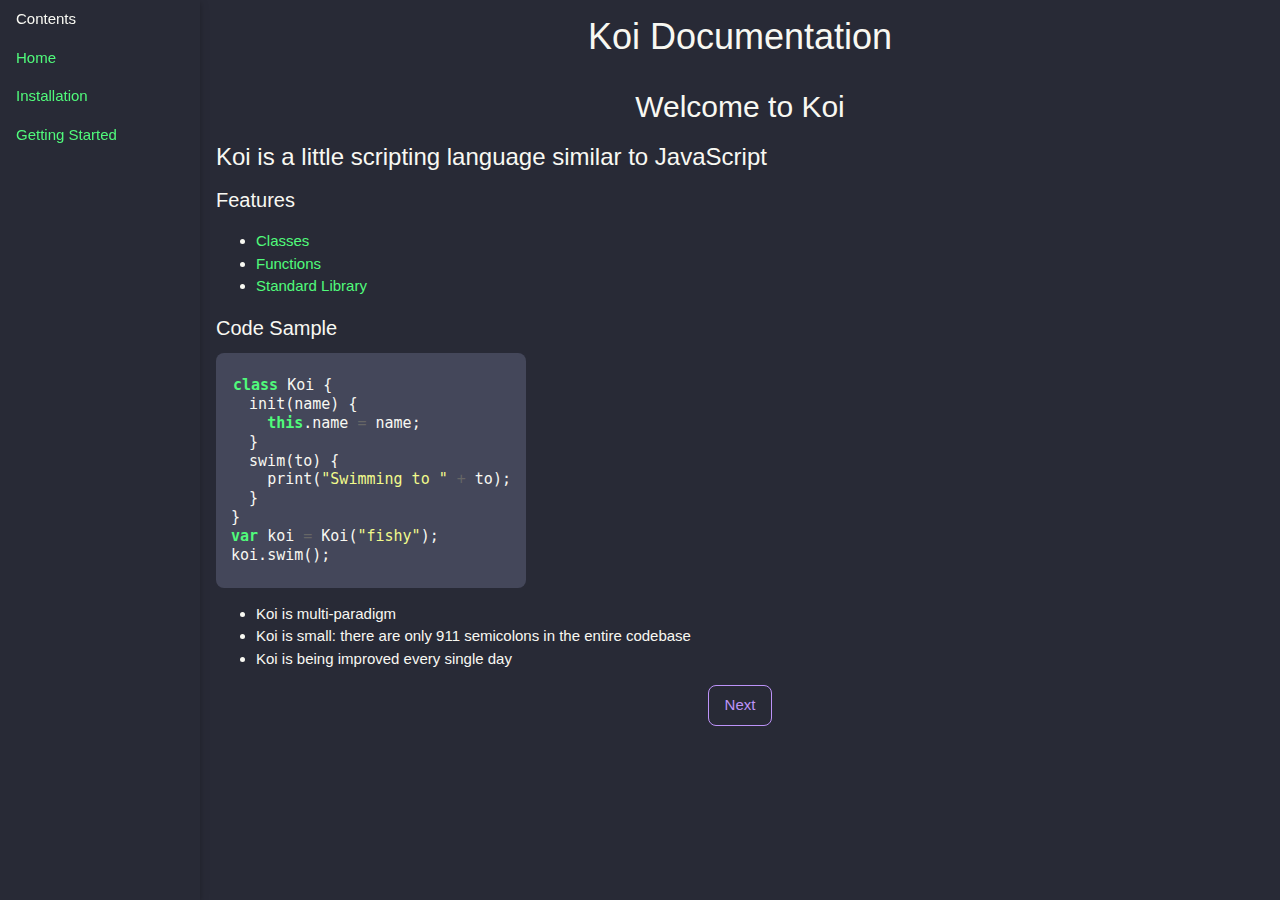
<file: docs/output/index.html>
<!DOCTYPE html>
<html lang="en">

<head>
    <title>Koi Documentation</title>
    <meta charset="utf-8" />
    <meta name="generator" content="Pelican" />
    <meta name="viewport" content="width=device-width, initial-scale=1.0">
    <link rel="stylesheet" href="https://www.w3schools.com/w3css/4/w3.css">
    <link rel="stylesheet" href="theme/css/styles.css">
</head>

<body>
    <div class="w3-sidebar w3-bar-block w3-collapse w3-card w3-animate-left" style="width: 200px;" id="sidebar">
        <button class="w3-bar-item close-button w3-large w3-hide-large" onclick="close_menu()">Close &times;</button>
        <div class="w3-bar-item">Contents</div>
        <a href="/" class="w3-bar-item">Home</a>
        <a href="installation.html" class="w3-bar-item">Installation</a>
        <a href="getting-started.html" class="w3-bar-item">Getting Started</a>
    </div>
    <div class="w3-main" style="margin-left:200px">
        <div>
            <button class="menu-button w3-xlarge w3-hide-large" onclick="open_menu()">&#9776;</button>
            <div class="w3-container">
                <h1 align="center">Koi Documentation</h1>
            </div>
        </div>
        <main class="w3-container">
<section id="content">
    <article class="hentry">
        <header>
            <h2 class="entry-title" align="Center">Welcome to Koi</a></h2>
        </header>
        <div class="entry-content"> <h3>Koi is a little scripting language similar to JavaScript</h3>
<h4>Features</h4>
<ul>
<li><a href="/classes.html">Classes</a></li>
<li><a href="/functions.html">Functions</a></li>
<li><a href="/stdlib.html">Standard Library</a></li>
</ul>
<h4>Code Sample</h4>
<div class="highlight"><pre><span></span><code><span class="kd">class</span><span class="w"> </span><span class="nx">Koi</span><span class="w"> </span><span class="p">{</span><span class="w"></span>
<span class="w">  </span><span class="nx">init</span><span class="p">(</span><span class="nx">name</span><span class="p">)</span><span class="w"> </span><span class="p">{</span><span class="w"></span>
<span class="w">    </span><span class="k">this</span><span class="p">.</span><span class="nx">name</span><span class="w"> </span><span class="o">=</span><span class="w"> </span><span class="nx">name</span><span class="p">;</span><span class="w"></span>
<span class="w">  </span><span class="p">}</span><span class="w"></span>
<span class="w">  </span><span class="nx">swim</span><span class="p">(</span><span class="nx">to</span><span class="p">)</span><span class="w"> </span><span class="p">{</span><span class="w"></span>
<span class="w">    </span><span class="nx">print</span><span class="p">(</span><span class="s2">&quot;Swimming to &quot;</span><span class="w"> </span><span class="o">+</span><span class="w"> </span><span class="nx">to</span><span class="p">);</span><span class="w"></span>
<span class="w">  </span><span class="p">}</span><span class="w"></span>
<span class="p">}</span><span class="w"></span>
<span class="kd">var</span><span class="w"> </span><span class="nx">koi</span><span class="w"> </span><span class="o">=</span><span class="w"> </span><span class="nx">Koi</span><span class="p">(</span><span class="s2">&quot;fishy&quot;</span><span class="p">);</span><span class="w"></span>
<span class="nx">koi</span><span class="p">.</span><span class="nx">swim</span><span class="p">();</span><span class="w"></span>
</code></pre></div>

<ul>
<li>Koi is multi-paradigm</li>
<li>Koi is small: there are only 911 semicolons in the entire codebase</li>
<li>Koi is being improved every single day</li>
</ul> </div>
        <div class="next-bar">
            <a class="button" href="/installation.html">Next</a>
        </div>
    </article>
</section>
        </main>
    </div>
    <script>
        function open_menu() {
            document.getElementById("sidebar").style.display = "block";
        }

        function close_menu() {
            document.getElementById("sidebar").style.display = "none";
        }
    </script>
</body>

</html>
</file>
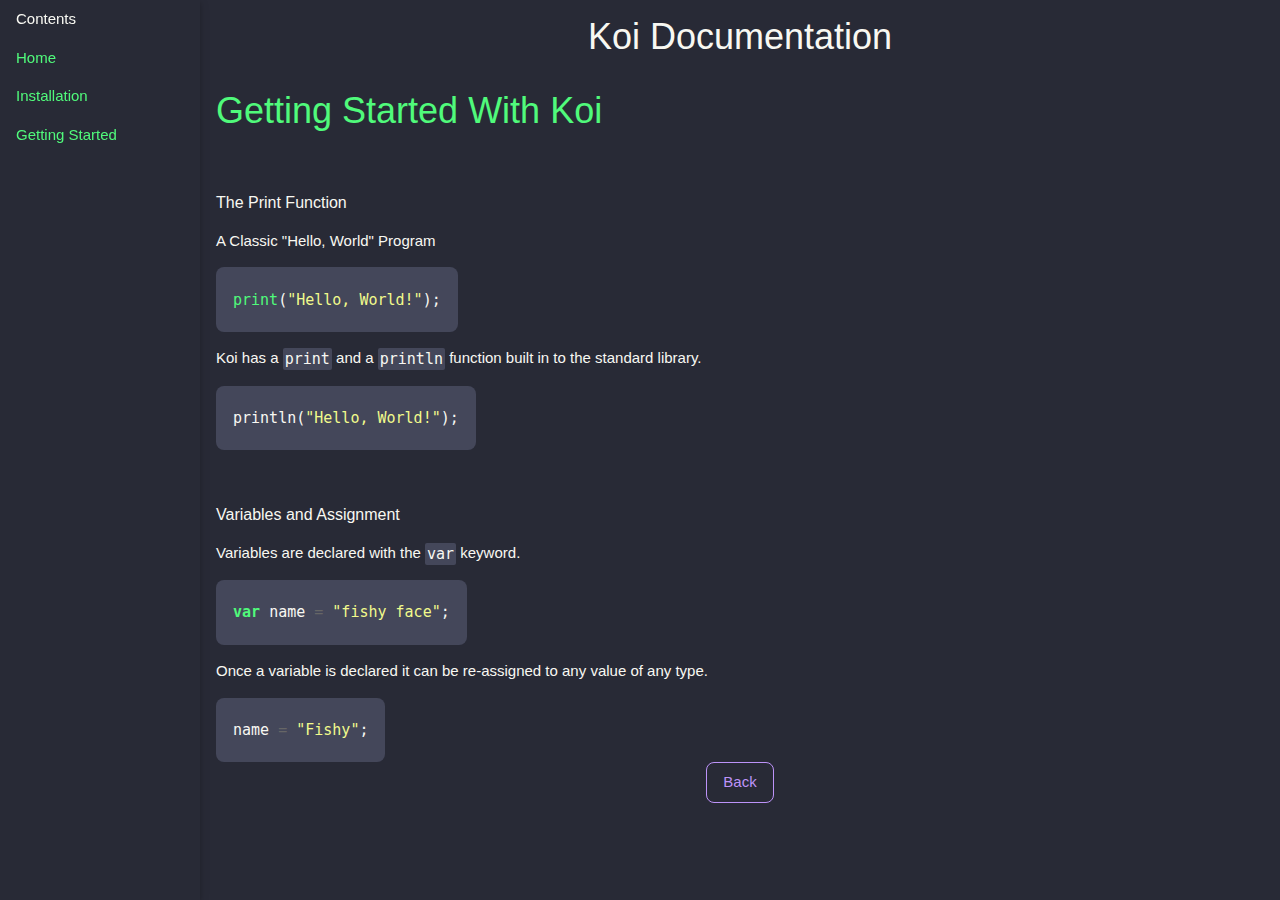
<file: docs/output/getting-started.html>
<!DOCTYPE html>
<html lang="en">

<head>
    <title>Koi Documentation - Getting Started With Koi</title>
    <meta charset="utf-8" />
    <meta name="generator" content="Pelican" />
    <meta name="viewport" content="width=device-width, initial-scale=1.0">
    <link rel="stylesheet" href="https://www.w3schools.com/w3css/4/w3.css">
    <link rel="stylesheet" href="theme/css/styles.css">



</head>

<body>
    <div class="w3-sidebar w3-bar-block w3-collapse w3-card w3-animate-left" style="width: 200px;" id="sidebar">
        <button class="w3-bar-item close-button w3-large w3-hide-large" onclick="close_menu()">Close &times;</button>
        <div class="w3-bar-item">Contents</div>
        <a href="/" class="w3-bar-item">Home</a>
        <a href="installation.html" class="w3-bar-item">Installation</a>
        <a href="getting-started.html" class="w3-bar-item">Getting Started</a>
    </div>
    <div class="w3-main" style="margin-left:200px">
        <div>
            <button class="menu-button w3-xlarge w3-hide-large" onclick="open_menu()">&#9776;</button>
            <div class="w3-container">
                <h1 align="center">Koi Documentation</h1>
            </div>
        </div>
        <main class="w3-container">
<header>
    <h1 class="entry-title">
        <a href="/getting-started-with-koi.html" rel="bookmark" title="Permalink to Getting Started With Koi">Getting Started With Koi</a>
    </h1>
</header>
<article>
    <p><br /></p>
<h6>The Print Function</h6>
<p>A Classic "Hello, World" Program</p>
<div class="highlight"><pre><span></span><code><span class="nb">print</span><span class="p">(</span><span class="s2">&quot;Hello, World!&quot;</span><span class="p">);</span>
</code></pre></div>

<p>Koi has a <code>print</code> and a <code>println</code> function built in to the standard library.</p>
<div class="highlight"><pre><span></span><code><span class="n">println</span><span class="p">(</span><span class="s">&quot;Hello, World!&quot;</span><span class="p">);</span><span class="w"></span>
</code></pre></div>

<p><br/></p>
<h6>Variables and Assignment</h6>
<p>Variables are declared with the <code>var</code> keyword.</p>
<div class="highlight"><pre><span></span><code><span class="kd">var</span><span class="w"> </span><span class="nx">name</span><span class="w"> </span><span class="o">=</span><span class="w"> </span><span class="s2">&quot;fishy face&quot;</span><span class="p">;</span><span class="w"></span>
</code></pre></div>

<p>Once a variable is declared it can be re-assigned to any value of any type.</p>
<div class="highlight"><pre><span></span><code><span class="nx">name</span><span class="w"> </span><span class="o">=</span><span class="w"> </span><span class="s2">&quot;Fishy&quot;</span><span class="p">;</span><span class="w"></span>
</code></pre></div>
</article>
<div class="next-bar">
    <a class="button" href="/installation.html">Back</a>
</div>
        </main>
    </div>
    <script>
        function open_menu() {
            document.getElementById("sidebar").style.display = "block";
        }

        function close_menu() {
            document.getElementById("sidebar").style.display = "none";
        }
    </script>
</body>

</html>
</file>
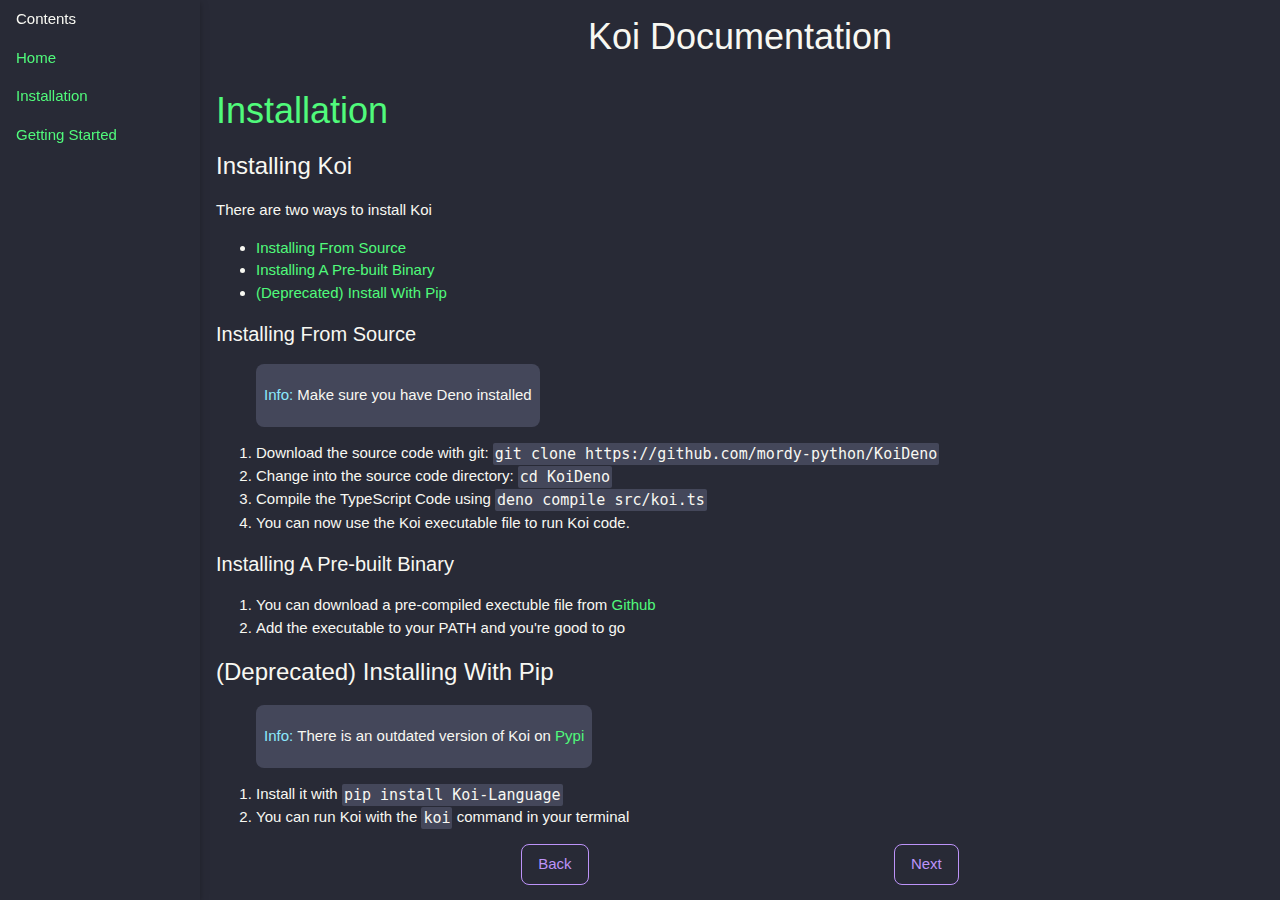
<file: docs/output/installation.html>
<!DOCTYPE html>
<html lang="en">

<head>
    <title>Koi Documentation - Installation</title>
    <meta charset="utf-8" />
    <meta name="generator" content="Pelican" />
    <meta name="viewport" content="width=device-width, initial-scale=1.0">
    <link rel="stylesheet" href="https://www.w3schools.com/w3css/4/w3.css">
    <link rel="stylesheet" href="theme/css/styles.css">



</head>

<body>
    <div class="w3-sidebar w3-bar-block w3-collapse w3-card w3-animate-left" style="width: 200px;" id="sidebar">
        <button class="w3-bar-item close-button w3-large w3-hide-large" onclick="close_menu()">Close &times;</button>
        <div class="w3-bar-item">Contents</div>
        <a href="/" class="w3-bar-item">Home</a>
        <a href="installation.html" class="w3-bar-item">Installation</a>
        <a href="getting-started.html" class="w3-bar-item">Getting Started</a>
    </div>
    <div class="w3-main" style="margin-left:200px">
        <div>
            <button class="menu-button w3-xlarge w3-hide-large" onclick="open_menu()">&#9776;</button>
            <div class="w3-container">
                <h1 align="center">Koi Documentation</h1>
            </div>
        </div>
        <main class="w3-container">
<header>
    <h1 class="entry-title">
        <a href="/installation.html" rel="bookmark" title="Permalink to Installation">Installation</a>
    </h1>
</header>
<article>
    <h3>Installing Koi</h3>
<p>There are two ways to install Koi</p>
<ul>
<li><a href="#installing-from-source">Installing From Source</a></li>
<li><a href="#installing-a-pre-built-binary">Installing A Pre-built Binary</a></li>
<li><a href="#deprecated-installing-with-pip">(Deprecated) Install With Pip</a></li>
</ul>
<h4>Installing From Source</h4>
<blockquote>
<p>Make sure you have Deno installed</p>
</blockquote>
<ol>
<li>Download the source code with git: <code>git clone https://github.com/mordy-python/KoiDeno</code></li>
<li>Change into the source code directory: <code>cd KoiDeno</code></li>
<li>Compile the TypeScript Code using <code>deno compile src/koi.ts</code></li>
<li>You can now use the Koi executable file to run Koi code.</li>
</ol>
<h4>Installing A Pre-built Binary</h4>
<ol>
<li>You can download a pre-compiled exectuble file from <a href="https://github.com/mordy-python/KoiDeno/releases/">Github</a></li>
<li>Add the executable to your PATH and you're good to go</li>
</ol>
<h3>(Deprecated) Installing With Pip</h3>
<blockquote>
<p>There is an outdated version of Koi on <a href="https://pypi.org/project/Koi-Language/">Pypi</a></p>
</blockquote>
<ol>
<li>Install it with <code>pip install Koi-Language</code></li>
<li>You can run Koi with the <code>koi</code> command in your terminal</li>
</ol>
</article>
<div class="next-bar">
    <a class="button" href="/index.html">Back</a>
    <a class="button" href="/getting-started.html">Next</a>
</div>
        </main>
    </div>
    <script>
        function open_menu() {
            document.getElementById("sidebar").style.display = "block";
        }

        function close_menu() {
            document.getElementById("sidebar").style.display = "none";
        }
    </script>
</body>

</html>
</file>
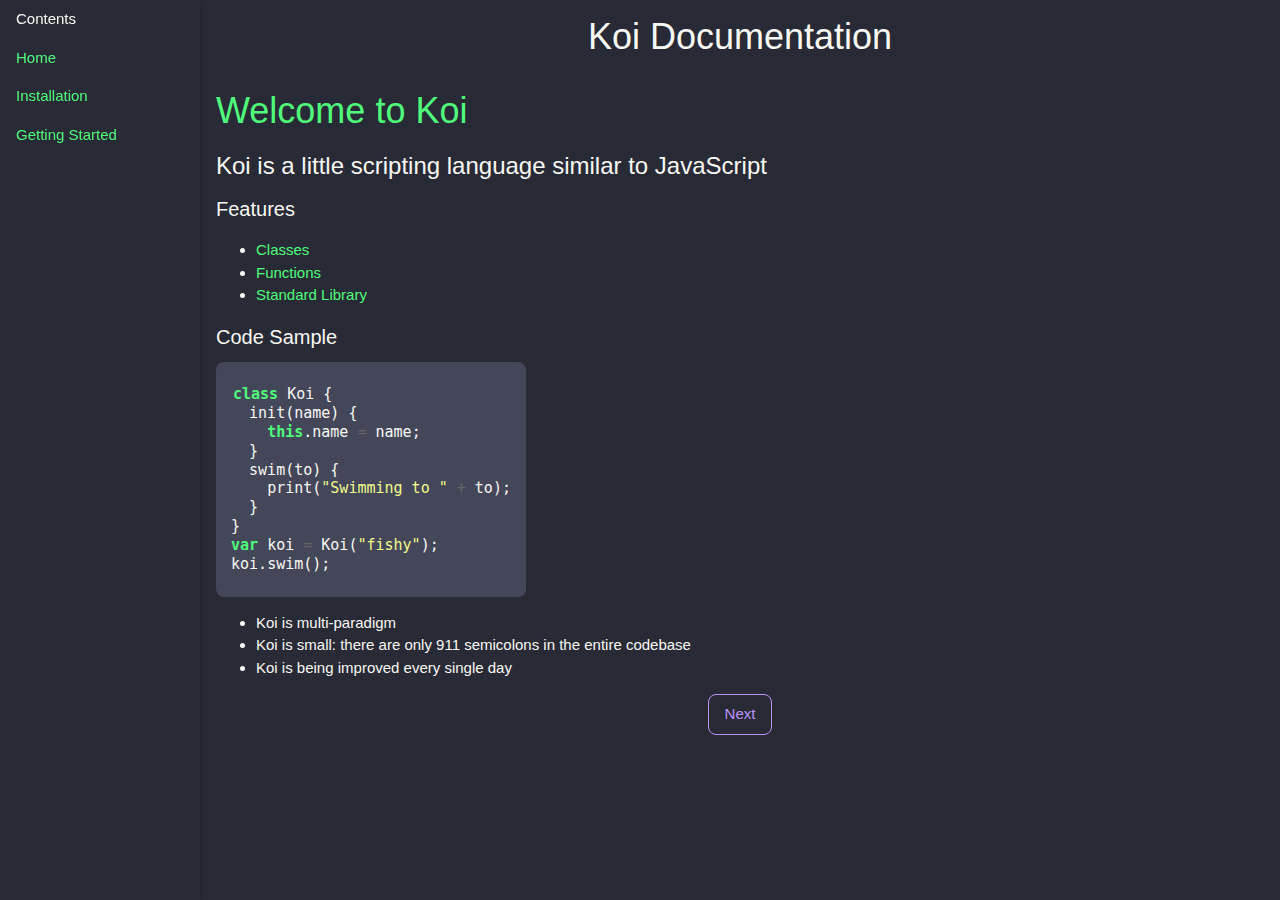
<file: docs/output/welcome-to-koi.html>
<!DOCTYPE html>
<html lang="en">

<head>
    <title>Koi Documentation - Welcome to Koi</title>
    <meta charset="utf-8" />
    <meta name="generator" content="Pelican" />
    <meta name="viewport" content="width=device-width, initial-scale=1.0">
    <link rel="stylesheet" href="https://www.w3schools.com/w3css/4/w3.css">
    <link rel="stylesheet" href="theme/css/styles.css">



</head>

<body>
    <div class="w3-sidebar w3-bar-block w3-collapse w3-card w3-animate-left" style="width: 200px;" id="sidebar">
        <button class="w3-bar-item close-button w3-large w3-hide-large" onclick="close_menu()">Close &times;</button>
        <div class="w3-bar-item">Contents</div>
        <a href="/" class="w3-bar-item">Home</a>
        <a href="installation.html" class="w3-bar-item">Installation</a>
        <a href="getting-started.html" class="w3-bar-item">Getting Started</a>
    </div>
    <div class="w3-main" style="margin-left:200px">
        <div>
            <button class="menu-button w3-xlarge w3-hide-large" onclick="open_menu()">&#9776;</button>
            <div class="w3-container">
                <h1 align="center">Koi Documentation</h1>
            </div>
        </div>
        <main class="w3-container">
<header>
    <h1 class="entry-title">
        <a href="/welcome-to-koi.html" rel="bookmark" title="Permalink to Welcome to Koi">Welcome to Koi</a>
    </h1>
</header>
<article>
    <h3>Koi is a little scripting language similar to JavaScript</h3>
<h4>Features</h4>
<ul>
<li><a href="/classes.html">Classes</a></li>
<li><a href="/functions.html">Functions</a></li>
<li><a href="/stdlib.html">Standard Library</a></li>
</ul>
<h4>Code Sample</h4>
<div class="highlight"><pre><span></span><code><span class="kd">class</span><span class="w"> </span><span class="nx">Koi</span><span class="w"> </span><span class="p">{</span><span class="w"></span>
<span class="w">  </span><span class="nx">init</span><span class="p">(</span><span class="nx">name</span><span class="p">)</span><span class="w"> </span><span class="p">{</span><span class="w"></span>
<span class="w">    </span><span class="k">this</span><span class="p">.</span><span class="nx">name</span><span class="w"> </span><span class="o">=</span><span class="w"> </span><span class="nx">name</span><span class="p">;</span><span class="w"></span>
<span class="w">  </span><span class="p">}</span><span class="w"></span>
<span class="w">  </span><span class="nx">swim</span><span class="p">(</span><span class="nx">to</span><span class="p">)</span><span class="w"> </span><span class="p">{</span><span class="w"></span>
<span class="w">    </span><span class="nx">print</span><span class="p">(</span><span class="s2">&quot;Swimming to &quot;</span><span class="w"> </span><span class="o">+</span><span class="w"> </span><span class="nx">to</span><span class="p">);</span><span class="w"></span>
<span class="w">  </span><span class="p">}</span><span class="w"></span>
<span class="p">}</span><span class="w"></span>
<span class="kd">var</span><span class="w"> </span><span class="nx">koi</span><span class="w"> </span><span class="o">=</span><span class="w"> </span><span class="nx">Koi</span><span class="p">(</span><span class="s2">&quot;fishy&quot;</span><span class="p">);</span><span class="w"></span>
<span class="nx">koi</span><span class="p">.</span><span class="nx">swim</span><span class="p">();</span><span class="w"></span>
</code></pre></div>

<ul>
<li>Koi is multi-paradigm</li>
<li>Koi is small: there are only 911 semicolons in the entire codebase</li>
<li>Koi is being improved every single day</li>
</ul>
</article>
<div class="next-bar">
    <a class="button" href="/installation.html">Next</a>
</div>
        </main>
    </div>
    <script>
        function open_menu() {
            document.getElementById("sidebar").style.display = "block";
        }

        function close_menu() {
            document.getElementById("sidebar").style.display = "none";
        }
    </script>
</body>

</html>
</file>
<file: docs/output/theme/css/styles.css>
@import url("pygments.css");

:root {
    --green: #50fa7b;
    --purple: #bd93f9;
    --red: #ff5555;
    --blue: #8be9fd;
    --light: #44475a;
    --faded: #6272a4;
}

body,
#sidebar {
    background-color: #282a36;
    color: #f8f8f2;
}

.menu-button,
.close-button {
    color: var(--purple) !important;
    background-color: transparent;
    border: none;
}

a.button,
button {
    color: var(--purple) !important;
    text-decoration: none;
    border: 1px solid var(--purple);
    border-radius: 8px;
    display: inline-block;
    padding: 8px 16px;
    vertical-align: middle;
    overflow: hidden;
    text-align: center;
    cursor: pointer;
    white-space: nowrap
}

a {
    color: var(--green);
    text-decoration: none;
}

.highlight {
    background-color: var(--light);
    padding: 8px 15px;
    width: min-content;
    border-radius: 8px;
}

code {
    background-color: var(--light);
    padding: 2px;
    vertical-align: middle;
    border-radius: 2px;
}

.next-bar {
    display: flex;
    justify-content: space-evenly;
}

blockquote::before {
    content: "Info: ";
    color: var(--blue);
    display: inline-block;
}

blockquote>p {
    display: inline-block;
}

blockquote {
    padding: 5px 8px;
    border-radius: 8px;
    background-color: var(--light);
    width: fit-content;
}
</file>
